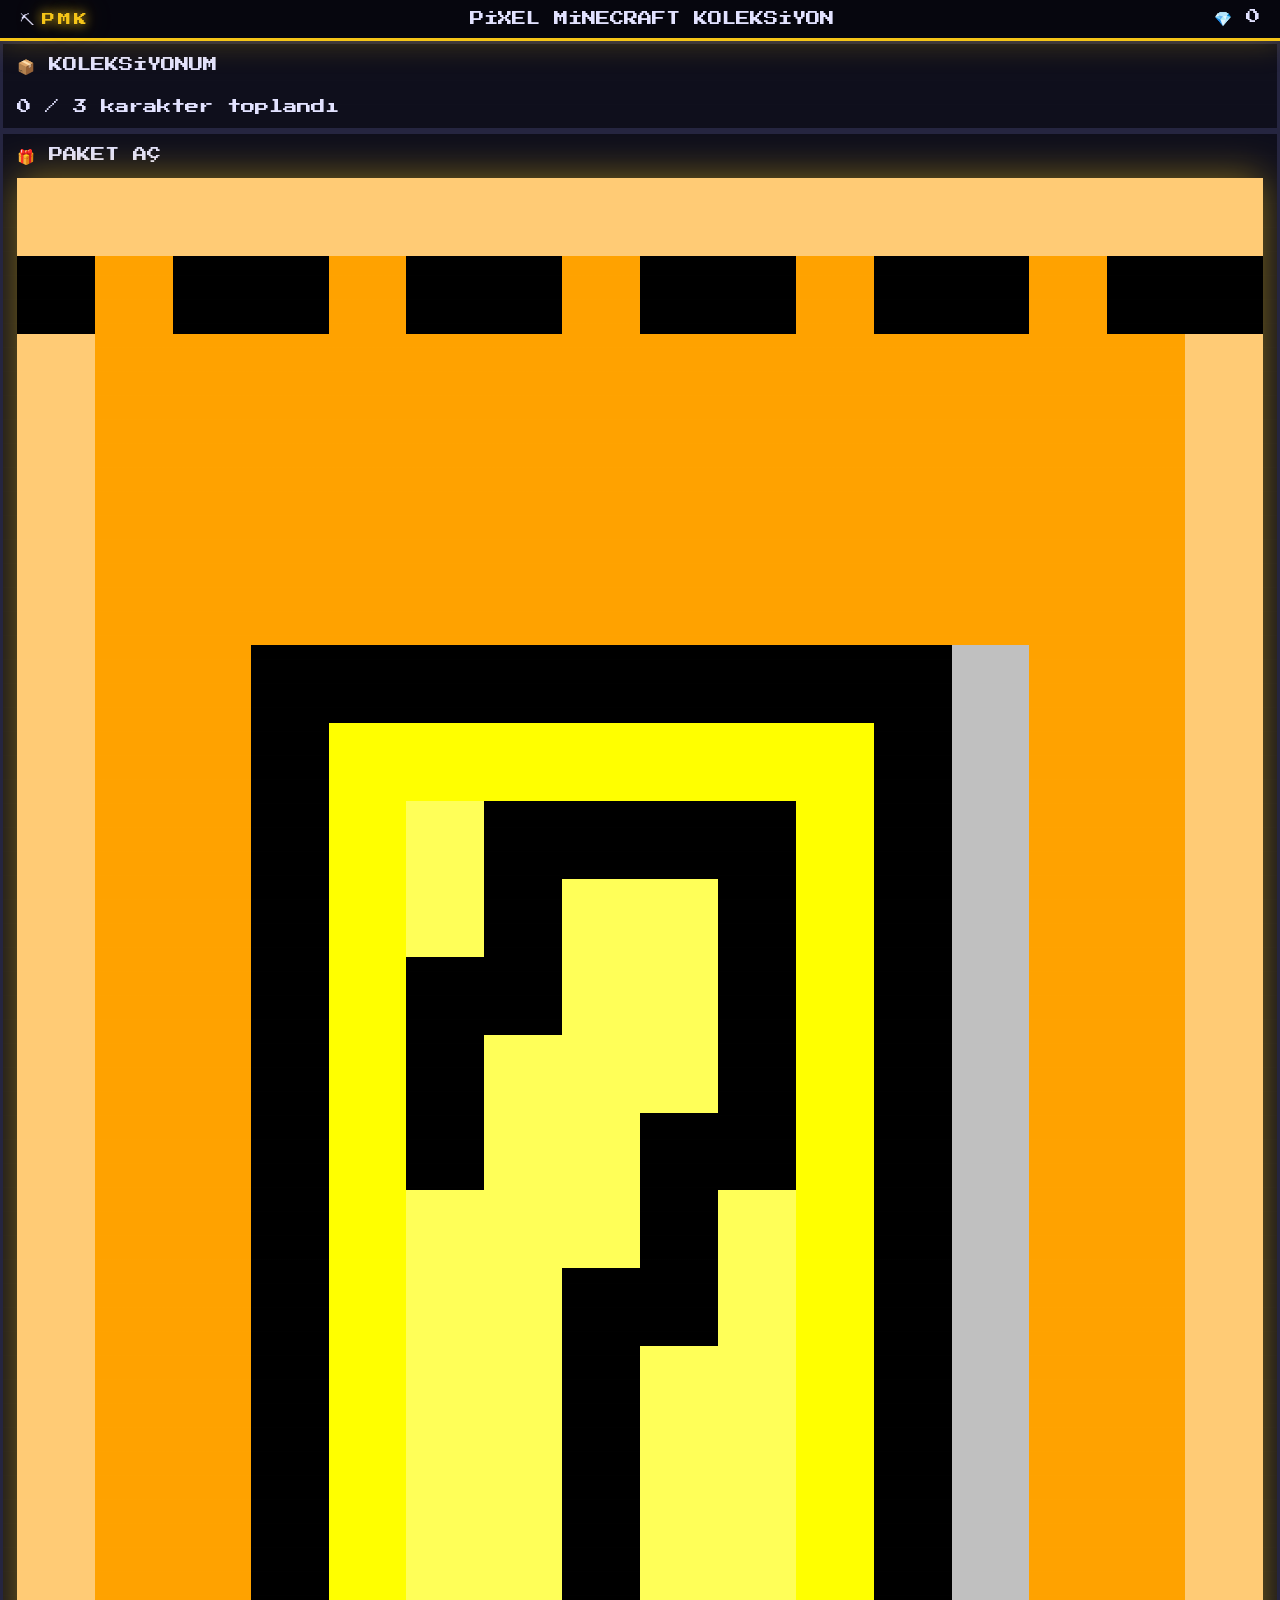
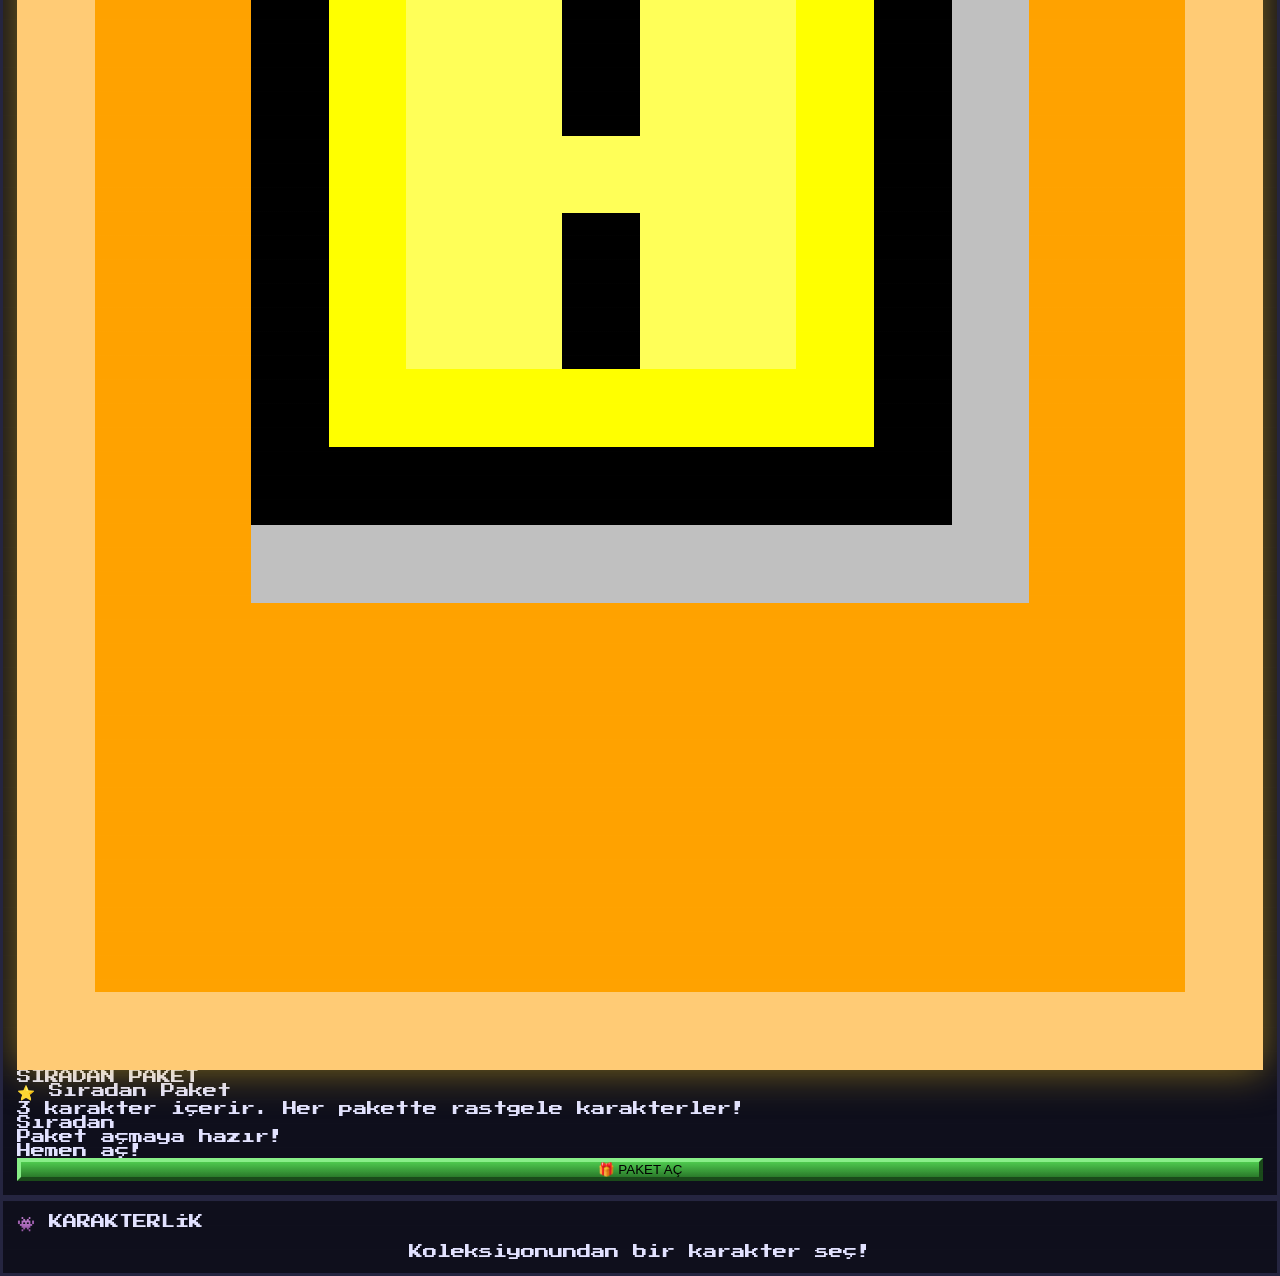
<file: index (9).html>
<!DOCTYPE html>
<html lang="tr">
<head>
  <meta charset="UTF-8" />
  <meta name="viewport" content="width=device-width, initial-scale=1.0"/>
  <title>PİXEL MİNECRAFT KOLEKSİYON</title>
  <link rel="stylesheet" href="style.css" />
  <link href="https://fonts.googleapis.com/css2?family=Press+Start+2P&display=swap" rel="stylesheet"/>
</head>
<body>

  <!-- ARKA PLAN PARTİKÜLLERİ -->
  <div class="bg-particles" id="bgParticles"></div>

  <!-- NAVBAR -->
  <nav class="navbar">
    <div class="logo">
      <span class="logo-pixel">⛏</span>
      <span class="logo-text">PMK</span>
    </div>
    <div class="nav-center">PİXEL MİNECRAFT KOLEKSİYON</div>
    <div class="nav-right">
      <div class="coin-display">
        <span class="coin-icon">💎</span>
        <span id="coinCount">0</span>
      </div>
    </div>
  </nav>

  <!-- ANA EKRAN -->
  <div class="main-container">

    <!-- SOL PANEL: KOLEKSİYON -->
    <div class="panel left-panel">
      <div class="panel-title">📦 KOLEKSİYONUM</div>
      <div class="collection-grid" id="collectionGrid">
        <!-- JS ile doldurulacak -->
      </div>
      <div class="collection-stats">
        <span id="collectedCount">0</span> / <span id="totalCount">3</span> karakter toplandı
      </div>
    </div>

    <!-- ORTA PANEL: PAKET AÇ -->
    <div class="panel center-panel">
      <div class="panel-title">🎁 PAKET AÇ</div>

      <div class="pack-area">
        <div class="pack-wrapper" id="packWrapper" onclick="openPack()">
          <img src="pmkimage/paketler/sıradanpaket.png" alt="Sıradan Paket" class="pack-img" id="packImg" onerror="this.style.display='none'; document.getElementById('packFallback').style.display='flex'"/>
          <div class="pack-fallback" id="packFallback">
            <div class="pack-pixel-art">
              <div class="pixel-box">
                <div class="pb-row"><span class="px brown"></span><span class="px brown"></span><span class="px brown"></span><span class="px brown"></span></div>
                <div class="pb-row"><span class="px brown"></span><span class="px gold"></span><span class="px gold"></span><span class="px brown"></span></div>
                <div class="pb-row"><span class="px brown"></span><span class="px gold"></span><span class="px gold"></span><span class="px brown"></span></div>
                <div class="pb-row"><span class="px brown"></span><span class="px brown"></span><span class="px brown"></span><span class="px brown"></span></div>
              </div>
            </div>
            <div class="pack-fallback-label">SIRADAN PAKET</div>
          </div>
          <div class="pack-shine"></div>
          <div class="pack-label">SIRADAN PAKET</div>
        </div>

        <div class="pack-info">
          <div class="pack-name">⭐ Sıradan Paket</div>
          <div class="pack-desc">3 karakter içerir. Her pakette rastgele karakterler!</div>
          <div class="pack-rarity">
            <span class="rarity common">Sıradan</span>
          </div>
        </div>

        <!-- COOLDOWN GÖSTERGESİ -->
        <div class="cooldown-section">
          <div class="cooldown-label" id="cooldownLabel">Paket açmaya hazır!</div>
          <div class="cooldown-bar-wrap">
            <div class="cooldown-bar" id="cooldownBar"></div>
          </div>
          <div class="cooldown-timer" id="cooldownTimer">Hemen aç!</div>
        </div>

        <button class="btn-open" id="openBtn" onclick="openPack()">
          <span class="btn-icon">🎁</span> PAKET AÇ
        </button>
      </div>
    </div>

    <!-- SAĞ PANEL: KARAKTERLİK -->
    <div class="panel right-panel">
      <div class="panel-title">👾 KARAKTERLİK</div>
      <div class="showcase-area" id="showcaseArea">
        <div class="showcase-empty">Koleksiyonundan bir karakter seç!</div>
      </div>
      <div class="char-details" id="charDetails" style="display:none">
        <div class="char-name" id="charName"></div>
        <div class="char-rarity-badge" id="charRarity"></div>
        <div class="char-desc" id="charDesc"></div>
        <div class="char-count" id="charCount"></div>
      </div>
    </div>

  </div>

  <!-- PAKET AÇMA MODALı -->
  <div class="modal-overlay" id="packModal" style="display:none">
    <div class="modal-box">
      <div class="modal-title">✨ PAKET AÇILIYOR! ✨</div>
      <div class="cards-reveal" id="cardsReveal">
        <!-- Açılan kartlar buraya gelecek -->
      </div>
      <button class="btn-close-modal" id="closeModal" onclick="closePackModal()" style="display:none">
        KOLEKSİYONA EKLE ✅
      </button>
    </div>
  </div>

  <!-- BİLDİRİM -->
  <div class="toast" id="toast"></div>

  <script src="game.js"></script>
</body>
</html>
</file>
<file: style.css>
/* ============================================================
   PİXEL MİNECRAFT KOLEKSİYON — STYLE v2
   ============================================================ */

*, *::before, *::after {
  margin: 0; padding: 0;
  box-sizing: border-box;
  image-rendering: pixelated;
}

:root {
  --bg:          #07070f;
  --panel:       #0f0f1c;
  --panel2:      #141428;
  --card:        #1a1a30;
  --border:      #252540;
  --border2:     #303060;
  --gold:        #f5c518;
  --gold2:       #ffde60;
  --gold-dark:   #9a7a00;
  --green:       #4ec94e;
  --green-dark:  #2a7a2a;
  --blue:        #4a90e2;
  --purple:      #a855f7;
  --red:         #ef4444;
  --rare:        #4a90e2;
  --text:        #e2e2ff;
  --text-dim:    #7070a0;
  --text-gold:   #f5c518;
  --font:        'Press Start 2P', monospace;
  --radius:      0px;
}

html { scroll-behavior: smooth; }

body {
  background: var(--bg);
  color: var(--text);
  font-family: var(--font);
  min-height: 100vh;
  overflow-x: hidden;
  /* Ekrana otomatik sığdır */
  zoom: 1;
}

/* Dar ekranlarda layout küçült */
@media (max-width: 1300px) {
  body { font-size: 90%; }
}
@media (max-width: 1100px) {
  body { font-size: 80%; }
}

/* ====== YILDIZ CANVAS ====== */
#starCanvas {
  position: fixed;
  inset: 0;
  z-index: 0;
  pointer-events: none;
}

/* ====== NAVBAR ====== */
.navbar {
  position: sticky; top: 0; z-index: 200;
  display: flex; align-items: center; justify-content: space-between;
  padding: 10px 20px;
  background: rgba(7,7,15,0.95);
  border-bottom: 3px solid var(--gold);
  box-shadow: 0 2px 30px rgba(245,197,24,0.25);
  backdrop-filter: blur(6px);
}
.logo { display: flex; align-items: center; gap: 8px; }
.logo-icon {
  font-size: 18px;
  display: inline-block;
  animation: logoSpin 3s ease-in-out infinite;
}
@keyframes logoSpin {
  0%,100%{transform:rotate(0deg) scale(1)}
  25%{transform:rotate(-10deg) scale(1.1)}
  75%{transform:rotate(10deg) scale(1.1)}
}
.logo-text {
  font-size: 13px; color: var(--gold);
  text-shadow: 0 0 12px var(--gold), 0 0 30px rgba(245,197,24,0.4);
  letter-spacing: 3px;
}
.nav-title {
  font-size: 9px; letter-spacing: 2px;
  color: var(--text);
  text-shadow: 0 0 10px rgba(255,255,255,0.3);
}
.nav-right { display: flex; align-items: center; gap: 10px; }
.stat-pill {
  display: flex; align-items: center; gap: 6px;
  background: var(--card);
  border: 2px solid var(--border2);
  padding: 5px 10px;
  font-size: 10px; color: var(--gold);
}
.btn-reset {
  background: var(--card); border: 2px solid var(--border2);
  color: var(--text-dim); font-size: 12px; padding: 5px 9px;
  cursor: pointer; font-family: var(--font);
  transition: all .15s;
}
.btn-reset:hover { border-color: var(--red); color: var(--red); }

/* ====== LAYOUT ====== */
.layout {
  position: relative; z-index: 1;
  display: grid;
  grid-template-columns: 260px 1fr 280px;
  gap: 14px;
  padding: 14px;
  max-width: 1280px;
  margin: 0 auto;
  min-height: calc(100vh - 56px);
}

/* ====== PANEL ====== */
.panel {
  background: var(--panel);
  border: 3px solid var(--border);
  display: flex; flex-direction: column; gap: 12px;
  padding: 14px;
  position: relative;
  overflow: hidden;
}
.panel::after {
  content: '';
  position: absolute; inset: 0;
  background: repeating-linear-gradient(
    0deg, transparent, transparent 23px, rgba(255,255,255,0.012) 24px
  );
  pointer-events: none;
}
.panel-header {
  display: flex; align-items: center; gap: 8px;
  font-size: 8px; color: var(--gold);
  padding: 8px 10px;
  background: rgba(245,197,24,0.07);
  border: 2px solid var(--gold-dark);
  letter-spacing: 2px;
  text-shadow: 0 0 8px var(--gold);
}
.ph-icon { font-size: 12px; }

/* ====== SOL PANEL ====== */
.filter-row { display: flex; gap: 6px; }
.filter-btn {
  flex: 1; font-family: var(--font); font-size: 6px;
  padding: 6px 4px; background: var(--card);
  border: 2px solid var(--border2); color: var(--text-dim);
  cursor: pointer; letter-spacing: 1px;
  transition: all .15s;
}
.filter-btn.active, .filter-btn:hover {
  border-color: var(--gold); color: var(--gold);
  background: rgba(245,197,24,0.08);
}

.collection-grid {
  display: grid;
  grid-template-columns: repeat(3, 1fr);
  gap: 7px;
  flex: 1;
}
.c-slot {
  aspect-ratio: 1;
  background: var(--card);
  border: 3px solid var(--border);
  position: relative;
  display: flex; align-items: center; justify-content: center;
  cursor: pointer;
  transition: border-color .12s, transform .12s, box-shadow .12s;
  overflow: hidden;
}
.c-slot:hover { transform: scale(1.06); }
.c-slot.owned  { border-color: var(--green); box-shadow: 0 0 10px rgba(78,201,78,0.35); }
.c-slot.owned:hover { border-color: var(--gold); box-shadow: 0 0 18px rgba(245,197,24,0.5); }
.c-slot.missing .q-mark { font-size: 22px; color: var(--border2); }

.c-slot img {
  width: 88%; height: 88%;
  object-fit: contain;
  image-rendering: pixelated;
  transition: filter .2s;
}
.c-slot.owned img { filter: none; }

.slot-badge {
  position: absolute; top: 2px; left: 2px;
  font-size: 6px; padding: 2px 4px;
  font-family: var(--font);
}
.slot-badge.new-b  { background: var(--red);   color: #fff; animation: blinkBadge .7s infinite; }
.slot-badge.dupe-b { background: var(--blue);  color: #fff; }
@keyframes blinkBadge { 0%,100%{opacity:1} 50%{opacity:.3} }

.slot-count {
  position: absolute; bottom: 2px; right: 3px;
  font-size: 6px; color: var(--gold);
  background: rgba(0,0,0,.75); padding: 1px 3px;
}
.slot-rarity-dot {
  position: absolute; top: 2px; right: 2px;
  width: 6px; height: 6px;
}

/* Progress */
.progress-section { display: flex; flex-direction: column; gap: 5px; }
.progress-label {
  display: flex; justify-content: space-between;
  font-size: 7px; color: var(--text-dim);
}
.progress-track {
  height: 10px; background: #0a0a18;
  border: 2px solid var(--border2); overflow: hidden;
}
.progress-fill {
  height: 100%;
  background: linear-gradient(90deg, var(--green-dark), var(--green));
  transition: width .6s ease;
}
.progress-pct { font-size: 7px; color: var(--green); text-align: right; }

/* ====== ORTA PANEL ====== */
.panel-center { align-items: center; }

/* Paket alanı */
.pack-stage { display: flex; flex-direction: column; align-items: center; gap: 16px; width: 100%; }

.pack-frame {
  position: relative;
  width: 200px; height: 200px;
  cursor: pointer;
  display: flex; align-items: center; justify-content: center;
  flex-shrink: 0;
}
.pack-frame:hover .pack-glow-ring { opacity: 1; transform: scale(1.15); }
.pack-frame:hover .pack-img { transform: scale(1.05) rotate(-2deg); }
.pack-frame:hover .pack-click-hint { opacity: 1; }
.pack-frame:active .pack-img { transform: scale(0.97); }

.pack-glow-ring {
  position: absolute; inset: -15px;
  border: 3px solid var(--gold);
  border-radius: 0;
  opacity: .3;
  transition: opacity .25s, transform .25s;
  animation: ringPulse 2s ease-in-out infinite;
}
@keyframes ringPulse {
  0%,100%{box-shadow:0 0 15px rgba(245,197,24,0.3)}
  50%{box-shadow:0 0 40px rgba(245,197,24,0.7)}
}

.pack-img {
  width: 100%; height: 100%;
  object-fit: contain;
  image-rendering: pixelated;
  transition: transform .2s;
  /* Büyük görsel (2000x4000) için: üstten doğru kırp veya cover */
  object-position: center top;
  filter: drop-shadow(0 0 20px rgba(245,197,24,0.5));
  animation: packFloat 3s ease-in-out infinite;
}
@keyframes packFloat {
  0%,100%{transform:translateY(0)}
  50%{transform:translateY(-7px)}
}

.pack-fallback {
  display: none;
  flex-direction: column; align-items: center;
  gap: 10px; width: 100%; height: 100%;
  justify-content: center;
}
.pf-box {
  width: 120px; height: 120px;
  background: #4a2800;
  border: 6px solid #8B4513;
  box-shadow: inset 4px 4px 0 #8B6040, inset -4px -4px 0 #2a1000;
  display: flex; flex-direction: column;
  overflow: hidden; position: relative;
}
.pf-stripe { height: 28px; background: repeating-linear-gradient(90deg,#c09000 0,#c09000 12px,#f5c518 12px,#f5c518 24px); }
.pf-center { flex:1; display:flex; align-items:center; justify-content:center; font-size:32px; }
.pf-label { font-size: 7px; color: var(--gold); letter-spacing: 2px; }

.pack-click-hint {
  position: absolute; bottom: -24px;
  font-size: 7px; color: var(--gold);
  opacity: 0; transition: opacity .2s;
  animation: hintBlink 1s ease-in-out infinite;
}
@keyframes hintBlink { 0%,100%{opacity:1} 50%{opacity:.4} }

.pack-particles { position: absolute; inset: 0; pointer-events: none; }

/* Paket info card */
.pack-info-card {
  background: var(--card);
  border: 2px solid var(--border2);
  padding: 12px; width: 100%;
  display: flex; flex-direction: column; gap: 8px;
}
.pic-name { font-size: 10px; color: var(--gold); }
.pic-meta { display: flex; align-items: center; gap: 10px; }
.rarity-tag {
  font-size: 6px; padding: 3px 7px; border: 2px solid;
  font-family: var(--font);
}
.rarity-tag.common  { color: #aaa;          border-color: #aaa; }
.rarity-tag.rare    { color: var(--rare);   border-color: var(--rare); }
.rarity-tag.epic    { color: var(--purple); border-color: var(--purple); }
.rarity-tag.legend  { color: var(--gold);   border-color: var(--gold); }
.pic-cards { font-size: 7px; color: var(--text-dim); }
.pic-desc { font-size: 7px; color: var(--text-dim); line-height: 1.8; }

.drop-table { border-top: 2px solid var(--border); padding-top: 8px; display: flex; flex-direction: column; gap: 5px; }
.dt-title { font-size: 6px; color: var(--text-dim); letter-spacing: 2px; margin-bottom: 2px; }
.dt-row { display: flex; align-items: center; gap: 7px; font-size: 7px; color: var(--text-dim); }
.dt-dot { width: 8px; height: 8px; flex-shrink: 0; }
.dt-pct { margin-left: auto; color: var(--text); }

/* Cooldown */
.cd-section { width: 100%; display: flex; flex-direction: column; gap: 6px; }
.cd-top { display: flex; justify-content: space-between; align-items: center; }
.cd-label { font-size: 7px; color: var(--text-dim); }
.cd-time  { font-size: 8px; color: var(--green); text-shadow: 0 0 8px var(--green); }
.cd-track {
  height: 14px; background: #050510;
  border: 2px solid var(--border2); position: relative; overflow: hidden;
}
.cd-fill {
  height: 100%;
  background: linear-gradient(90deg, var(--green-dark), var(--green));
  transition: width 1s linear;
}
.cd-scanline {
  position: absolute; inset: 0;
  background: repeating-linear-gradient(
    90deg, transparent 0, transparent 8px, rgba(255,255,255,0.04) 9px
  );
  pointer-events: none;
}

/* Aç butonu */
.btn-open {
  position: relative; width: 100%;
  background: linear-gradient(180deg, var(--green) 0%, var(--green-dark) 100%);
  border: none; border-top: 4px solid #88ee88; border-left: 4px solid #88ee88;
  border-right: 4px solid #1a4a1a; border-bottom: 4px solid #1a4a1a;
  cursor: pointer; overflow: hidden;
  transition: all .1s;
}
.btn-open:hover:not(:disabled) { background: linear-gradient(180deg,#7de07d,var(--green)); }
.btn-open:active:not(:disabled) {
  transform: translateY(2px);
  border-top-color: #1a4a1a; border-left-color: #1a4a1a;
  border-right-color: #88ee88; border-bottom-color: #88ee88;
}
.btn-open:disabled {
  background: linear-gradient(180deg,#333,#222);
  border-color: #444; cursor: not-allowed;
}
.btn-label {
  display: block; padding: 14px 0;
  font-family: var(--font); font-size: 11px; color: #fff;
  letter-spacing: 2px; text-shadow: 2px 2px 0 rgba(0,0,0,.6);
  position: relative; z-index: 1;
}
.btn-glow {
  position: absolute; inset: 0;
  background: linear-gradient(135deg, rgba(255,255,255,.2) 0%, transparent 60%);
  pointer-events: none;
}

/* Son açılan */
.recent-section { width: 100%; display: flex; flex-direction: column; gap: 8px; }
.rs-title { font-size: 7px; color: var(--text-dim); letter-spacing: 2px; }
.rs-cards { display: flex; gap: 6px; flex-wrap: wrap; }
.rs-card {
  width: 44px; height: 44px;
  border: 2px solid var(--border2);
  background: var(--card);
  display: flex; align-items: center; justify-content: center;
  overflow: hidden; position: relative;
  cursor: pointer; transition: border-color .12s;
}
.rs-card:hover { border-color: var(--gold); }
.rs-card img { width: 100%; height: 100%; object-fit: contain; image-rendering: pixelated; }
.rs-dot { position: absolute; bottom: 1px; right: 1px; width: 6px; height: 6px; }

/* ====== SAĞ PANEL ====== */
.showcase-box {
  background: var(--card);
  border: 3px solid var(--border2);
  min-height: 190px;
  display: flex; align-items: center; justify-content: center;
  position: relative; overflow: hidden;
}
.showcase-box::before {
  content: '';
  position: absolute; inset: 0;
  background: radial-gradient(circle at 50% 100%, rgba(74,144,226,.1) 0%, transparent 70%);
  pointer-events: none;
}
.showcase-empty { display: flex; flex-direction: column; align-items: center; gap: 10px; }
.se-icon { font-size: 32px; opacity: .4; }
.se-text { font-size: 7px; color: var(--text-dim); }
.showcase-img {
  width: 100%; height: 190px;
  object-fit: contain; object-position: center top;
  image-rendering: pixelated;
  animation: charFloat 3s ease-in-out infinite;
  filter: drop-shadow(0 0 16px rgba(74,144,226,.6));
}
@keyframes charFloat { 0%,100%{transform:translateY(0)} 50%{transform:translateY(-7px)} }
.showcase-bg-text {
  position: absolute; font-size: 48px; opacity: .04;
  font-family: var(--font); pointer-events: none;
  letter-spacing: -5px; white-space: nowrap;
}

/* Karakter kart bilgisi */
.char-card {
  background: var(--card);
  border: 2px solid var(--border2);
  padding: 12px;
  display: flex; flex-direction: column; gap: 8px;
}
.cc-name { font-size: 10px; color: var(--gold); text-shadow: 0 0 8px var(--gold); }
.cc-rarity { font-size: 7px; padding: 3px 0; }
.cc-desc { font-size: 7px; color: var(--text-dim); line-height: 1.8; }
.cc-stats { display: flex; gap: 10px; border-top: 2px solid var(--border); padding-top: 8px; }
.cc-stat { flex: 1; display: flex; flex-direction: column; gap: 4px; align-items: center; }
.cs-label { font-size: 6px; color: var(--text-dim); }
.cs-val   { font-size: 9px; color: var(--gold); }

/* İstatistik paneli */
.stats-panel { display: flex; flex-direction: column; gap: 10px; }
.stats-grid { display: grid; grid-template-columns: 1fr 1fr; gap: 8px; }
.stat-box {
  background: var(--card);
  border: 2px solid var(--border2);
  padding: 10px 8px;
  display: flex; flex-direction: column; align-items: center; gap: 4px;
  overflow: visible;
}
.sb-num { 
  font-size: 14px; color: var(--gold); 
  min-height: 24px;
  min-width: 24px;
  display: flex; align-items: center; justify-content: center;
  overflow: visible;
  position: relative;
}
.sb-lbl { font-size: 6px; color: var(--text-dim); letter-spacing: 1px; }


/* ====== PİXEL ART SEMBOLLER ====== */
/* box-shadow grid: her piksel 3px, sol-üst köşe ::before */

.px-symbol {
  display: inline-block;
  position: relative;
  width: 24px;
  height: 24px;
  flex-shrink: 0;
  overflow: visible;
}
.px-symbol::before {
  content: "";
  display: block;
  position: absolute;
  width: 3px; height: 3px;
  top: 0; left: 0;
  overflow: visible;
}
/* Büyük versiyon (modal fallback) */
.px-symbol-lg { transform: scale(2); transform-origin: top left; }

/* ── Kafatası — Necronvo ─────────────────── */
.px-skull::before {
  background: #ccc;
  box-shadow:
    3px 0 #ccc,6px 0 #ccc,9px 0 #ccc,12px 0 #ccc,
    0 3px #ccc,3px 3px #fff,6px 3px #fff,9px 3px #fff,12px 3px #fff,15px 3px #ccc,
    0 6px #ccc,3px 6px #fff,6px 6px #111,9px 6px #fff,12px 6px #111,15px 6px #ccc,
    0 9px #ccc,3px 9px #fff,6px 9px #fff,9px 9px #fff,12px 9px #fff,15px 9px #ccc,
    3px 12px #ccc,6px 12px #fff,9px 12px #ccc,12px 12px #fff,
    3px 15px #ccc,6px 15px #ccc,9px 15px #ccc,12px 15px #ccc;
}

/* ── Ay — Erdemoon ───────────────────────── */
.px-moon::before {
  background: #f5c518;
  box-shadow:
    6px 0 #f5c518,9px 0 #f5c518,
    3px 3px #f5c518,12px 3px #f5c518,
    0 6px #f5c518,
    0 9px #f5c518,
    3px 12px #f5c518,12px 12px #f5c518,
    6px 15px #f5c518,9px 15px #f5c518;
}

/* ── Taç — TheMurat ──────────────────────── */
.px-crown::before {
  background: #f5c518;
  box-shadow:
    0 0 #f5c518,9px 0 #f5c518,18px 0 #f5c518,
    0 3px #f5c518,3px 3px #f5c518,6px 3px #ffde60,9px 3px #f5c518,12px 3px #ffde60,15px 3px #f5c518,18px 3px #f5c518,
    0 6px #f5c518,3px 6px #f5c518,6px 6px #f5c518,9px 6px #f5c518,12px 6px #f5c518,15px 6px #f5c518,18px 6px #f5c518,
    0 9px #f5c518,3px 9px #f5c518,6px 9px #f5c518,9px 9px #f5c518,12px 9px #f5c518,15px 9px #f5c518,18px 9px #f5c518,
    0 12px #9a7a00,3px 12px #9a7a00,6px 12px #9a7a00,9px 12px #9a7a00,12px 12px #9a7a00,15px 12px #9a7a00,18px 12px #9a7a00;
}

/* ── Şimşek — Berkay İnan ────────────────── */
.px-bolt::before {
  background: #4a90e2;
  box-shadow:
    9px 0 #4a90e2,12px 0 #4a90e2,
    6px 3px #4a90e2,9px 3px #4a90e2,
    3px 6px #4a90e2,6px 6px #4a90e2,9px 6px #4a90e2,12px 6px #4a90e2,
    3px 9px #4a90e2,6px 9px #4a90e2,9px 9px #4a90e2,
    6px 12px #4a90e2,
    3px 15px #4a90e2,6px 15px #4a90e2,
    0 18px #4a90e2,3px 18px #4a90e2;
}

/* ── Slime Küpü — MaviSlime ──────────────── */
.px-slime::before {
  background: #4a90e2;
  box-shadow:
    3px 0 #4a90e2,6px 0 #4a90e2,9px 0 #4a90e2,12px 0 #4a90e2,
    0 3px #4a90e2,3px 3px #7ab8f5,6px 3px #7ab8f5,9px 3px #4a90e2,12px 3px #4a90e2,15px 3px #4a90e2,
    0 6px #4a90e2,3px 6px #fff,6px 6px #4a90e2,9px 6px #fff,12px 6px #4a90e2,15px 6px #4a90e2,
    0 9px #4a90e2,3px 9px #4a90e2,6px 9px #4a90e2,9px 9px #4a90e2,12px 9px #4a90e2,15px 9px #4a90e2,
    0 12px #4a90e2,3px 12px #4a90e2,6px 12px #4a90e2,9px 12px #4a90e2,12px 12px #4a90e2,15px 12px #4a90e2,
    3px 15px #2a60b2,6px 15px #2a60b2,9px 15px #2a60b2,12px 15px #2a60b2;
}

/* ── Göz — Herobrine ─────────────────────── */
.px-eye::before {
  background: #fff;
  box-shadow:
    3px 0 #fff,6px 0 #fff,9px 0 #fff,12px 0 #fff,
    0 3px #fff,3px 3px #fff,6px 3px #a855f7,9px 3px #a855f7,12px 3px #fff,15px 3px #fff,
    0 6px #fff,3px 6px #a855f7,6px 6px #111,9px 6px #a855f7,12px 6px #a855f7,15px 6px #fff,
    0 9px #fff,3px 9px #fff,6px 9px #a855f7,9px 9px #a855f7,12px 9px #fff,15px 9px #fff,
    3px 12px #fff,6px 12px #fff,9px 12px #fff,12px 12px #fff;
}

/* ── Kazma — Yusufte ─────────────────────── */
.px-pickaxe::before {
  background: #a855f7;
  box-shadow:
    12px 0 #a855f7,15px 0 #a855f7,18px 0 #a855f7,
    9px 3px #a855f7,12px 3px #d4aaff,15px 3px #a855f7,
    6px 6px #a855f7,9px 6px #d4aaff,12px 6px #a855f7,
    3px 9px #a855f7,6px 9px #d4aaff,
    0 12px #a855f7,3px 12px #d4aaff,
    0 15px #a855f7;
}

/* ── Maske — Dream ───────────────────────── */
.px-mask::before {
  background: #a855f7;
  box-shadow:
    3px 0 #a855f7,6px 0 #a855f7,9px 0 #a855f7,12px 0 #a855f7,
    0 3px #a855f7,3px 3px #fff,6px 3px #111,9px 3px #fff,12px 3px #111,15px 3px #a855f7,
    0 6px #a855f7,3px 6px #fff,6px 6px #fff,9px 6px #fff,12px 6px #fff,15px 6px #a855f7,
    0 9px #a855f7,3px 9px #fff,6px 9px #a855f7,9px 9px #a855f7,12px 9px #fff,15px 9px #a855f7,
    3px 12px #a855f7,6px 12px #fff,9px 12px #fff,12px 12px #a855f7,
    3px 15px #a855f7,6px 15px #a855f7,9px 15px #a855f7,12px 15px #a855f7;
}

/* ── İnşaat — Ersin Çakı ─────────────────── */
.px-wrench::before {
  background: #a855f7;
  box-shadow:
    0 0 #a855f7,3px 0 #a855f7,6px 0 #d4aaff,
    0 3px #d4aaff,3px 3px #a855f7,
    3px 6px #a855f7,6px 6px #a855f7,9px 6px #d4aaff,
    6px 9px #d4aaff,9px 9px #a855f7,
    9px 12px #a855f7,12px 12px #d4aaff,
    12px 15px #d4aaff,15px 15px #a855f7,
    15px 18px #a855f7,18px 18px #a855f7;
}

/* ── Kılıç — Technoblade ─────────────────── */
.px-sword::before {
  background: #eee;
  box-shadow:
    15px 0 #eee,
    12px 3px #eee,15px 3px #aaa,
    9px 6px #eee,12px 6px #aaa,
    6px 9px #eee,9px 9px #aaa,
    3px 12px #f5c518,6px 12px #eee,
    0 15px #f5c518,3px 15px #9a7a00,6px 15px #f5c518,
    0 18px #9a7a00,3px 18px #f5c518;
}

/* ── Başarı özel sembolleri ──────────────── */
.px-pack::before { /* Paket kutusu */
  background: #4ec94e;
  box-shadow:
    3px 0 #4ec94e,6px 0 #4ec94e,9px 0 #4ec94e,12px 0 #4ec94e,
    0 3px #4ec94e,3px 3px #7ae87a,6px 3px #fff,9px 3px #7ae87a,12px 3px #4ec94e,15px 3px #4ec94e,
    0 6px #4ec94e,3px 6px #4ec94e,6px 6px #fff,9px 6px #4ec94e,12px 6px #4ec94e,15px 6px #4ec94e,
    0 9px #4ec94e,3px 9px #4ec94e,6px 9px #4ec94e,9px 9px #4ec94e,12px 9px #4ec94e,15px 9px #4ec94e,
    0 12px #4ec94e,3px 12px #4ec94e,6px 12px #4ec94e,9px 12px #4ec94e,12px 12px #4ec94e,15px 12px #4ec94e,
    3px 15px #2a7a2a,6px 15px #2a7a2a,9px 15px #2a7a2a,12px 15px #2a7a2a;
}
.px-box::before { /* Sandık */
  background: #4a90e2;
  box-shadow:
    0 0 #4a90e2,3px 0 #4a90e2,6px 0 #4a90e2,9px 0 #4a90e2,12px 0 #4a90e2,15px 0 #4a90e2,
    0 3px #4a90e2,15px 3px #4a90e2,
    0 6px #4a90e2,3px 6px #7ab8f5,6px 6px #7ab8f5,9px 6px #7ab8f5,12px 6px #7ab8f5,15px 6px #4a90e2,
    0 9px #4a90e2,15px 9px #4a90e2,
    0 12px #4a90e2,3px 12px #4a90e2,6px 12px #4a90e2,9px 12px #4a90e2,12px 12px #4a90e2,15px 12px #4a90e2;
}
.px-chest::before { /* Büyük sandık */
  background: #9a7a00;
  box-shadow:
    0 0 #9a7a00,3px 0 #9a7a00,6px 0 #9a7a00,9px 0 #9a7a00,12px 0 #9a7a00,15px 0 #9a7a00,18px 0 #9a7a00,
    0 3px #9a7a00,3px 3px #f5c518,6px 3px #f5c518,9px 3px #f5c518,12px 3px #f5c518,15px 3px #f5c518,18px 3px #9a7a00,
    0 6px #9a7a00,6px 6px #9a7a00,9px 6px #ffde60,12px 6px #9a7a00,18px 6px #9a7a00,
    0 9px #9a7a00,3px 9px #f5c518,6px 9px #f5c518,9px 9px #f5c518,12px 9px #f5c518,15px 9px #f5c518,18px 9px #9a7a00,
    0 12px #9a7a00,3px 12px #9a7a00,6px 12px #9a7a00,9px 12px #9a7a00,12px 12px #9a7a00,15px 12px #9a7a00,18px 12px #9a7a00;
}
.px-card::before { /* Kart */
  background: #e2e2ff;
  box-shadow:
    3px 0 #e2e2ff,6px 0 #e2e2ff,9px 0 #e2e2ff,
    0 3px #e2e2ff,3px 3px #a855f7,6px 3px #a855f7,9px 3px #e2e2ff,12px 3px #e2e2ff,
    0 6px #e2e2ff,3px 6px #e2e2ff,6px 6px #e2e2ff,9px 6px #e2e2ff,12px 6px #e2e2ff,
    0 9px #e2e2ff,3px 9px #e2e2ff,6px 9px #e2e2ff,9px 9px #e2e2ff,12px 9px #e2e2ff,
    0 12px #e2e2ff,3px 12px #7070a0,6px 12px #7070a0,9px 12px #7070a0,12px 12px #e2e2ff,
    3px 15px #e2e2ff,6px 15px #e2e2ff,9px 15px #e2e2ff;
}
.px-gem::before { /* Elmas */
  background: #4a90e2;
  box-shadow:
    3px 0 #4a90e2,6px 0 #4a90e2,9px 0 #4a90e2,
    0 3px #4a90e2,3px 3px #7ab8f5,6px 3px #fff,9px 3px #7ab8f5,12px 3px #4a90e2,
    0 6px #4a90e2,3px 6px #4a90e2,6px 6px #7ab8f5,9px 6px #4a90e2,12px 6px #4a90e2,
    3px 9px #4a90e2,6px 9px #4a90e2,9px 9px #4a90e2,
    6px 12px #4a90e2;
}
.px-orb::before { /* Büyü küresi */
  background: #a855f7;
  box-shadow:
    3px 0 #a855f7,6px 0 #a855f7,9px 0 #a855f7,
    0 3px #a855f7,3px 3px #d4aaff,6px 3px #fff,9px 3px #d4aaff,12px 3px #a855f7,
    0 6px #a855f7,3px 6px #d4aaff,6px 6px #a855f7,9px 6px #a855f7,12px 6px #a855f7,
    0 9px #a855f7,3px 9px #a855f7,6px 9px #a855f7,9px 9px #a855f7,12px 9px #a855f7,
    3px 12px #a855f7,6px 12px #a855f7,9px 12px #a855f7,
    6px 15px #a855f7;
}
.px-trophy::before { /* Kupa */
  background: #f5c518;
  box-shadow:
    3px 0 #f5c518,6px 0 #f5c518,9px 0 #f5c518,12px 0 #f5c518,
    0 3px #f5c518,3px 3px #ffde60,6px 3px #ffde60,9px 3px #ffde60,12px 3px #ffde60,15px 3px #f5c518,
    0 6px #f5c518,3px 6px #f5c518,6px 6px #f5c518,9px 6px #f5c518,12px 6px #f5c518,15px 6px #f5c518,
    3px 9px #f5c518,6px 9px #f5c518,9px 9px #f5c518,12px 9px #f5c518,
    6px 12px #f5c518,9px 12px #f5c518,
    3px 15px #9a7a00,6px 15px #9a7a00,9px 15px #9a7a00,12px 15px #9a7a00,
    0 18px #f5c518,3px 18px #f5c518,6px 18px #f5c518,9px 18px #f5c518,12px 18px #f5c518,15px 18px #f5c518;
}
.px-star::before { /* Yıldız */
  background: #f5c518;
  box-shadow:
    6px 0 #f5c518,
    3px 3px #f5c518,6px 3px #ffde60,9px 3px #f5c518,
    0 6px #f5c518,3px 6px #ffde60,6px 6px #fff,9px 6px #ffde60,12px 6px #f5c518,
    3px 9px #f5c518,6px 9px #ffde60,9px 9px #f5c518,
    0 12px #f5c518,12px 12px #f5c518,
    3px 15px #f5c518,9px 15px #f5c518;
}
.px-lock::before { /* Kilit */
  background: #555;
  box-shadow:
    3px 0 #555,6px 0 #555,9px 0 #555,
    0 3px #555,12px 3px #555,
    0 6px #555,12px 6px #555,
    0 9px #555,3px 9px #555,6px 9px #555,9px 9px #555,12px 9px #555,
    0 12px #555,3px 12px #888,6px 12px #fff,9px 12px #888,12px 12px #555,
    0 15px #555,3px 15px #555,6px 15px #555,9px 15px #555,12px 15px #555;
}

/* ── Kazma (basit) — Steve ───────────────── */
.px-pick::before {
  background: #888;
  box-shadow:
    12px 0 #888,15px 0 #aaa,18px 0 #888,
    9px 3px #888,12px 3px #bbb,
    6px 6px #888,9px 6px #bbb,
    3px 9px #888,6px 9px #bbb,
    0 12px #888,3px 12px #c06000,
    0 15px #c06000;
}

/* ── Yay — Alex ──────────────────────────── */
.px-bow::before {
  background: #c06000;
  box-shadow:
    6px 0 #c06000,
    3px 3px #c06000,9px 3px #c06000,
    0 6px #c06000,12px 6px #c06000,
    3px 9px #c06000,9px 9px #c06000,
    3px 6px #f5c518,6px 6px #f5c518,9px 6px #f5c518,
    6px 12px #c06000,
    3px 15px #c06000;
}

/* ── Ateş — Doğukan Adal ─────────────────── */
.px-fire::before {
  background: #f5c518;
  box-shadow:
    6px 0 #f5c518,
    3px 3px #f5c518,6px 3px #ff8800,9px 3px #f5c518,
    0 6px #ff8800,3px 6px #f5c518,6px 6px #ff4400,9px 6px #f5c518,12px 6px #ff8800,
    0 9px #ff8800,3px 9px #ff4400,6px 9px #ff8800,9px 9px #ff4400,12px 9px #ff8800,
    3px 12px #ff4400,6px 12px #ff8800,9px 12px #ff4400,
    3px 15px #ff8800,6px 15px #ff4400,9px 15px #ff8800;
}

/* ── Kalkan — Koston ─────────────────────── */
.px-shield::before {
  background: #4a90e2;
  box-shadow:
    3px 0 #4a90e2,6px 0 #4a90e2,9px 0 #4a90e2,12px 0 #4a90e2,
    0 3px #4a90e2,3px 3px #7ab8f5,6px 3px #7ab8f5,9px 3px #7ab8f5,12px 3px #7ab8f5,15px 3px #4a90e2,
    0 6px #4a90e2,3px 6px #7ab8f5,6px 6px #fff,9px 6px #7ab8f5,12px 6px #7ab8f5,15px 6px #4a90e2,
    0 9px #4a90e2,3px 9px #7ab8f5,6px 9px #7ab8f5,9px 9px #7ab8f5,12px 9px #7ab8f5,15px 9px #4a90e2,
    3px 12px #4a90e2,6px 12px #7ab8f5,9px 12px #7ab8f5,12px 12px #4a90e2,
    6px 15px #4a90e2,9px 15px #4a90e2;
}

/* ── Bayrak — Yusa Bakal ─────────────────── */
.px-flag::before {
  background: #a855f7;
  box-shadow:
    0 0 #888,
    0 3px #888,3px 3px #a855f7,6px 3px #a855f7,9px 3px #a855f7,
    0 6px #888,3px 6px #d4aaff,6px 6px #a855f7,9px 6px #a855f7,
    0 9px #888,3px 9px #a855f7,6px 9px #a855f7,9px 9px #a855f7,
    0 12px #888,
    0 15px #888,
    0 18px #888;
}

/* ── Ördek — Canzy ───────────────────────── */
.px-duck::before {
  background: #f5c518;
  box-shadow:
    9px 0 #f5c518,12px 0 #f5c518,
    6px 3px #f5c518,9px 3px #ffde60,12px 3px #ffde60,15px 3px #ff8800,
    3px 6px #f5c518,6px 6px #ffde60,9px 6px #fff,12px 6px #ffde60,15px 6px #f5c518,
    0 9px #f5c518,3px 9px #f5c518,6px 9px #f5c518,9px 9px #f5c518,12px 9px #f5c518,15px 9px #f5c518,18px 9px #f5c518,
    0 12px #f5c518,3px 12px #ffde60,6px 12px #ffde60,9px 12px #ffde60,12px 12px #ffde60,15px 12px #ffde60,18px 12px #f5c518,
    3px 15px #f5c518,6px 15px #f5c518,9px 15px #f5c518,12px 15px #f5c518,15px 15px #f5c518,
    6px 18px #ff8800,9px 18px #ff8800,12px 18px #ff8800;
}

/* ====== BAŞARILAR ====== */
.achievement-grid {
  display: grid;
  grid-template-columns: 1fr 1fr;
  gap: 6px;
  padding: 6px 0;
  max-height: 260px;
  overflow-y: auto;
}
.ach-box {
  padding: 8px 6px;
  border: 2px solid var(--border);
  display: flex; flex-direction: column; align-items: center;
  gap: 4px; cursor: default; transition: border-color .2s;
  text-align: center;
}
.ach-earned { border-color: var(--gold); background: rgba(245,197,24,.07); }
.ach-locked { opacity: .5; }
.ach-icon { font-size: 18px; }
.ach-name { font-size: 5px; color: var(--text); line-height: 1.4; }
.ach-desc { font-size: 4px; color: var(--text-dim); line-height: 1.4; }

/* Başarı toast (ayrı stil, sağ alt köşe) */
.ach-toast {
  position: fixed; bottom: 80px; right: 20px; z-index: 999;
  background: var(--panel);
  border: 3px solid var(--gold);
  padding: 12px 16px;
  display: flex; align-items: center; gap: 12px;
  box-shadow: 0 0 30px rgba(245,197,24,.4);
  transform: translateX(120%);
  transition: transform .4s cubic-bezier(.175,.885,.32,1.275);
  max-width: 280px;
}
.ach-toast.show { transform: translateX(0); }
.at-icon { width: 32px; height: 32px; display:flex; align-items:center; justify-content:center; }
.at-sym { transform: scale(1.3); transform-origin: center; }
.at-title { font-size: 6px; color: var(--gold); margin-bottom: 3px; }
.at-name  { font-size: 8px; color: var(--text); margin-bottom: 2px; }
.at-desc  { font-size: 6px; color: var(--text-dim); }
.modal-overlay {
  position: fixed; inset: 0; z-index: 500;
  background: rgba(0,0,0,.88);
  display: flex; align-items: center; justify-content: center;
  backdrop-filter: blur(5px);
  padding: 12px;
  overflow-y: auto;
}
.modal-box {
  background: var(--panel);
  border: 4px solid var(--gold);
  padding: 24px 20px;
  width: 95%;
  max-width: 500px;
  max-height: 90vh;
  overflow-y: auto;
  display: flex; flex-direction: column;
  align-items: center; gap: 16px;
  box-shadow: 0 0 80px rgba(245,197,24,.35);
  animation: modalPop .35s cubic-bezier(.175,.885,.32,1.275);
  position: relative;
}
@keyframes modalPop {
  from{transform:scale(.6) translateY(30px);opacity:0}
  to{transform:scale(1) translateY(0);opacity:1}
}

/* X kapat butonu */
.modal-close-btn {
  position: absolute; top: 10px; right: 10px;
  background: transparent;
  border: 2px solid var(--border2);
  color: var(--text-dim);
  font-size: 10px; width: 28px; height: 28px;
  cursor: pointer; font-family: var(--font);
  display: flex; align-items: center; justify-content: center;
  transition: border-color .15s, color .15s;
}
.modal-close-btn:hover { border-color: var(--red); color: var(--red); }

.modal-header { display: flex; align-items: center; gap: 12px; }
.mh-stars { font-size: 12px; color: var(--gold); opacity: .6; }
.mh-title {
  font-size: 11px; color: var(--gold);
  text-shadow: 0 0 15px var(--gold);
  animation: titlePulse 1.5s ease-in-out infinite alternate;
  letter-spacing: 2px; text-align: center;
}
@keyframes titlePulse {
  from{text-shadow:0 0 15px var(--gold)}
  to{text-shadow:0 0 35px var(--gold),0 0 70px rgba(245,197,24,.4)}
}
.modal-cards { display: flex; gap: 14px; flex-wrap: wrap; justify-content: center; width: 100%; }

/* Reveal kart */
.rev-card {
  width: 180px;
  max-width: 90vw;
  background: var(--card);
  border: 4px solid var(--border);
  display: flex; flex-direction: column; align-items: center;
  padding: 16px 12px; gap: 10px;
  opacity: 0; transform: scale(0) rotateY(90deg);
  transition: opacity .45s, transform .45s cubic-bezier(.175,.885,.32,1.275);
  position: relative; overflow: hidden;
}
.rev-card.rev-show { opacity: 1; transform: scale(1) rotateY(0deg); }
.rev-card.rev-new  { border-color: var(--gold); box-shadow: 0 0 25px rgba(245,197,24,.55); }
.rev-card.rev-dupe { border-color: var(--blue);  box-shadow: 0 0 12px rgba(74,144,226,.3); }
.rev-card::before {
  content: '';
  position: absolute; inset: 0;
  background: linear-gradient(135deg, rgba(255,255,255,.08) 0%, transparent 55%);
  pointer-events: none;
}
.rev-img {
  width: 110px; height: 110px;
  object-fit: contain;
  /* 2000x4000 görsel için üstten göster */
  object-position: center top;
  image-rendering: pixelated;
  animation: revFloat 2.5s ease-in-out infinite;
}
@keyframes revFloat { 0%,100%{transform:translateY(0)} 50%{transform:translateY(-4px)} }
.rev-name { font-size: 7px; color: var(--text); text-align: center; line-height: 1.5; }
.rev-badge {
  font-size: 6px; padding: 3px 8px; border: 2px solid;
  font-family: var(--font);
}
.rev-badge.b-new  { color: var(--gold);   border-color: var(--gold);   background: rgba(245,197,24,.1); }
.rev-badge.b-dupe { color: var(--blue);   border-color: var(--blue);   background: rgba(74,144,226,.1); }
.rev-rarity { font-size: 6px; }

.modal-summary {
  font-size: 8px; color: var(--text-dim);
  background: var(--card); border: 2px solid var(--border2);
  padding: 8px 16px;
}
#summaryNew { color: var(--gold); }

.btn-collect {
  background: linear-gradient(180deg, var(--gold) 0%, var(--gold-dark) 100%);
  color: #000; border: none;
  border-top: 4px solid var(--gold2); border-left: 4px solid var(--gold2);
  border-right: 4px solid #4a3a00; border-bottom: 4px solid #4a3a00;
  padding: 12px 28px;
  font-family: var(--font); font-size: 9px; cursor: pointer;
  letter-spacing: 1px; text-shadow: none;
  transition: .1s;
  animation: collectPulse 1.5s ease-in-out infinite;
}
@keyframes collectPulse {
  0%,100%{box-shadow:0 0 12px rgba(245,197,24,.4)}
  50%{box-shadow:0 0 28px rgba(245,197,24,.9)}
}
.btn-collect:hover { background: linear-gradient(180deg,var(--gold2),var(--gold)); }
.btn-collect:active { transform: translateY(2px); }

/* ====== KONFETİ ====== */
#konfeti { position: fixed; inset: 0; pointer-events: none; z-index: 600; }
.kf-piece {
  position: absolute;
  width: 8px; height: 8px;
  animation: kfFall linear forwards;
}
@keyframes kfFall {
  0%  { transform: translateY(-20px) rotate(0deg);   opacity: 1; }
  100%{ transform: translateY(110vh) rotate(720deg); opacity: 0; }
}

/* ====== TOAST ====== */
.toast {
  position: fixed; bottom: 24px; left: 50%;
  transform: translateX(-50%) translateY(16px);
  background: var(--panel2);
  border: 3px solid var(--gold);
  color: var(--text); font-family: var(--font); font-size: 8px;
  padding: 11px 18px; z-index: 1000;
  opacity: 0; transition: opacity .28s, transform .28s;
  pointer-events: none; letter-spacing: 1px;
  box-shadow: 0 0 24px rgba(245,197,24,.3);
  max-width: 380px; text-align: center; line-height: 1.8;
}
.toast.show { opacity: 1; transform: translateX(-50%) translateY(0); }

/* ====== SPARKLES ====== */
.sparkle {
  position: fixed; pointer-events: none; z-index: 700;
  animation: sparkleOut .9s ease-out forwards;
}
@keyframes sparkleOut {
  0%  { opacity: 1; transform: translate(0,0) scale(1.2); }
  100%{ opacity: 0; transform: translate(var(--sdx),var(--sdy)) scale(0); }
}

/* ====== RESPONSIVE ====== */
@media (max-width: 1000px) {
  .layout { grid-template-columns: 1fr; }
  .nav-title { display: none; }
  .pack-frame { width: 160px; height: 160px; }
}

/* ====== TURNSTILE GİRİŞ EKRANI ====== */
.ts-gate {
  position: fixed; inset: 0; z-index: 9999;
  background: var(--bg);
  display: flex; align-items: center; justify-content: center;
  transition: opacity .5s;
}
.ts-box {
  display: flex; flex-direction: column; align-items: center; gap: 20px;
  background: var(--panel);
  border: 4px solid var(--gold);
  padding: 40px 32px;
  box-shadow: 0 0 60px rgba(245,197,24,.3);
  animation: modalPop .4s cubic-bezier(.175,.885,.32,1.275);
}
.ts-logo {
  font-size: 40px;
}
.ts-title {
  font-size: 11px; color: var(--gold);
  text-align: center; line-height: 2;
  text-shadow: 0 0 20px var(--gold);
}
.ts-sub {
  font-size: 7px; color: var(--text-dim);
  letter-spacing: 1px;
}
.ts-status {
  font-size: 7px; min-height: 16px;
  letter-spacing: 1px; text-align: center;
}

.ts-skip-btn {
  margin-top: 8px;
  padding: 8px 16px;
  font-family: var(--font);
  font-size: 6px;
  background: transparent;
  border: 2px solid var(--text-dim);
  color: var(--text-dim);
  cursor: pointer;
  letter-spacing: 1px;
  transition: all .2s;
}
.ts-skip-btn:hover {
  border-color: var(--gold);
  color: var(--gold);
}

/* ====== AUTH EKRANI ====== */
.auth-gate {
  position: fixed; inset: 0; z-index: 8000;
  background: var(--bg);
  display: flex; align-items: center; justify-content: center;
  padding: 16px;
}
.auth-box {
  background: var(--panel);
  border: 4px solid var(--gold);
  padding: 28px 24px;
  width: 100%; max-width: 360px;
  display: flex; flex-direction: column; align-items: center; gap: 14px;
  box-shadow: 0 0 60px rgba(245,197,24,.3);
  animation: modalPop .4s cubic-bezier(.175,.885,.32,1.275);
  box-sizing: border-box;
}
.auth-title {
  font-size: 10px; color: var(--gold);
  text-align: center; line-height: 2;
  text-shadow: 0 0 20px var(--gold);
}
.auth-tabs {
  display: flex; width: 100%; border: 2px solid var(--border2);
}
.auth-tab {
  flex: 1; padding: 8px; font-family: var(--font); font-size: 7px;
  background: transparent; border: none; color: var(--text-dim); cursor: pointer;
}
.auth-tab.active { background: var(--gold); color: #000; }

.btn-google {
  width: 100%; padding: 10px; font-family: var(--font); font-size: 7px;
  background: #fff; color: #333; border: none; cursor: pointer;
  display: flex; align-items: center; justify-content: center; gap: 10px;
  letter-spacing: 1px;
}
.btn-google:hover { background: #f0f0f0; }

.auth-divider {
  width: 100%; display: flex; align-items: center; gap: 10px; color: var(--text-dim); font-size: 7px;
}
.auth-divider::before, .auth-divider::after {
  content: ""; flex: 1; height: 1px; background: var(--border2);
}

.auth-form { width: 100%; display: flex; flex-direction: column; gap: 10px; }
.auth-input {
  width: 100%; padding: 10px 8px; font-family: var(--font); font-size: 7px;
  background: var(--card); border: 2px solid var(--border2); color: var(--text);
  outline: none; letter-spacing: 1px;
}
.auth-input:focus { border-color: var(--gold); }
.auth-error { font-size: 6px; color: var(--red); min-height: 12px; text-align: center; }
.auth-verify { font-size: 6px; color: var(--green); text-align: center; line-height: 1.8; }
.btn-auth {
  width: 100%; padding: 12px; font-family: var(--font); font-size: 8px;
  background: linear-gradient(180deg, var(--green), var(--green-dark));
  border: 3px solid; border-color: #7ae87a #1a5a1a #1a5a1a #7ae87a;
  color: #fff; cursor: pointer; letter-spacing: 2px;
}
.btn-auth:hover { filter: brightness(1.1); }

/* ====== ÜST BAR ====== */
.topbar {
  position: sticky; top: 0; z-index: 100;
  background: var(--panel2);
  border-bottom: 3px solid var(--gold);
  display: flex; align-items: center; flex-wrap: wrap;
  padding: 6px 10px; min-height: 48px; gap: 6px;
  overflow-x: auto;
}
.tb-logo { font-size: 10px; color: var(--gold); letter-spacing: 2px; white-space: nowrap; }
.tb-nav  { display: flex; gap: 4px; flex: 1; justify-content: center; }
.tb-btn  {
  padding: 5px 8px; font-family: var(--font); font-size: 6px;
  background: transparent; border: 2px solid var(--border2); color: var(--text-dim);
  cursor: pointer; letter-spacing: 0px; transition: all .15s; white-space: nowrap;
}
.tb-btn:hover  { border-color: var(--gold); color: var(--gold); }
.tb-btn.active { background: var(--gold); color: #000; border-color: var(--gold); }
.tb-right { display: flex; align-items: center; gap: 6px; margin-left: auto; flex-shrink: 0; }
.tb-user  { font-size: 6px; color: var(--text-dim); max-width: 120px; overflow: hidden; text-overflow: ellipsis; white-space: nowrap; }
.btn-signout {
  padding: 5px 8px; font-family: var(--font); font-size: 5px;
  background: transparent; border: 2px solid var(--red); color: var(--red);
  cursor: pointer;
}
.btn-signout:hover { background: var(--red); color: #fff; }

/* ====== SEKME İÇERİKLERİ ====== */
.tab-content { width: 100%; }
.tab-content.active { display: block; }
.full-panel {
  max-width: 1200px; margin: 24px auto; padding: 0 16px;
  background: var(--panel); border: 2px solid var(--border);
  padding: 20px;
}
.collection-grid-full {
  grid-template-columns: repeat(auto-fill, minmax(80px, 1fr));
  max-height: none !important;
}
.achievement-grid-full {
  grid-template-columns: repeat(auto-fill, minmax(160px, 1fr));
  max-height: none !important;
}

/* ====== NADİRLİK FİLTRE BUTONLARI ====== */
.rarity-filter-row {
  flex-wrap: wrap;
  gap: 6px;
}
.rarity-filter-btn {
  padding: 5px 10px;
  font-family: var(--font);
  font-size: 6px;
  background: transparent;
  border: 2px solid var(--border2);
  color: var(--text-dim);
  cursor: pointer;
  letter-spacing: 1px;
  transition: all .15s;
  white-space: nowrap;
}
.rarity-filter-btn.active {
  background: rgba(255,255,255,.08);
  filter: brightness(1.3);
}
.rarity-filter-btn:hover { filter: brightness(1.2); }

/* ====== BAŞARI ZORluk ====== */
.ach-diff-dot {
  position: absolute;
  top: 6px; right: 6px;
  width: 6px; height: 6px;
}
.ach-box { position: relative; }
.ach-diff-label {
  font-size: 5px;
  letter-spacing: 1px;
  margin-top: 2px;
}
</file>
